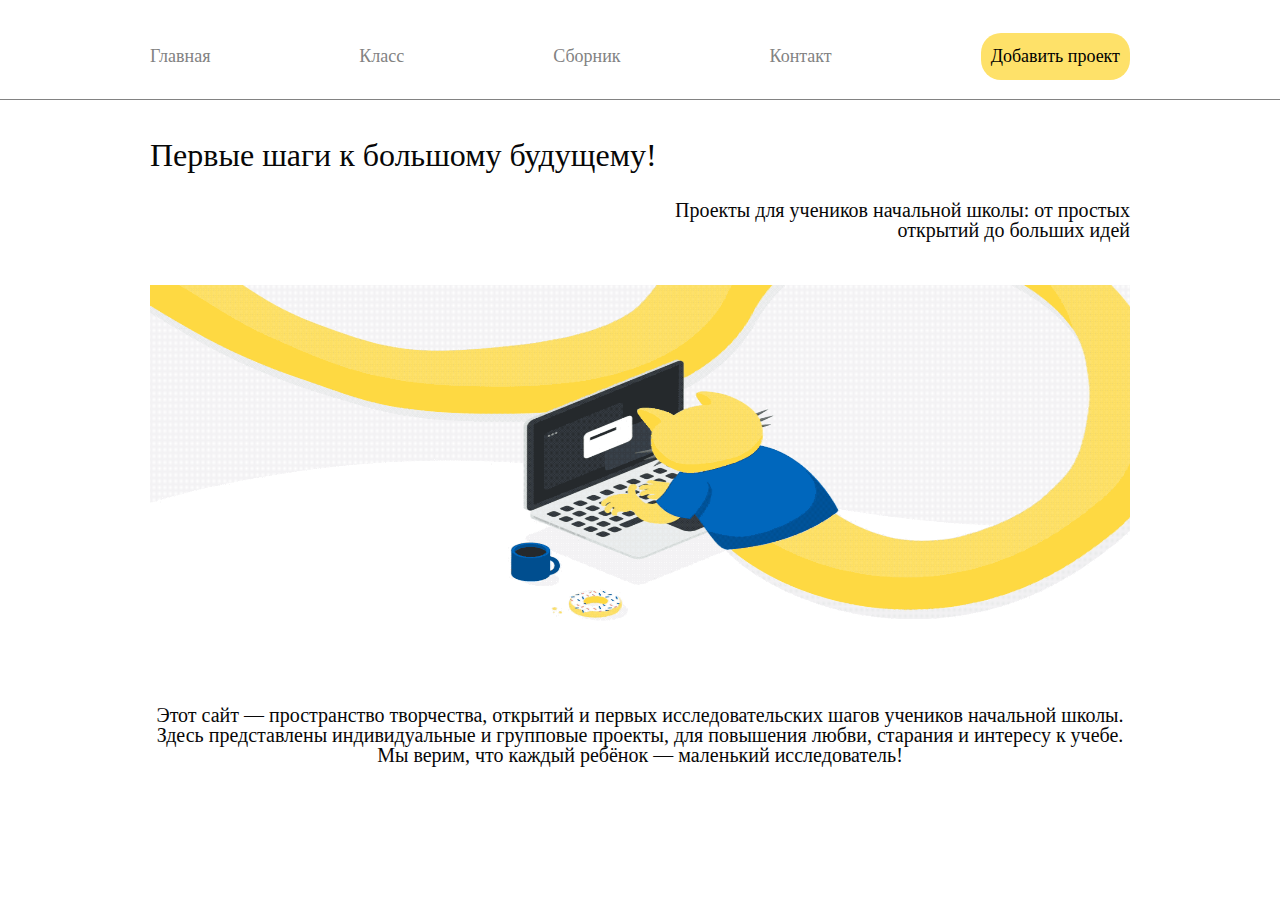
<file: index.html>
<!DOCTYPE html>
<html lang="en">

<head>
    <meta charset="UTF-8">
    <meta http-equiv="X-UA-Compatible" content="IE=edge">
    <meta name="viewport" content="width=device-width, initial-scale=1.0">
    <title>Учебные проекты для начальной школы</title>
    <link rel="stylesheet" href="./css/style.css">
</head>

<body>
    <header>
        <div class="wrapper">
            <div class="menu">
                <nav>
                    <ul class="menu_list">
                        <a href="index.html" class="menu_link">Главная</a>
                        <a href="class.html" class="menu_link">Класс</a>
                        <a href="sbor.html" class="menu_link">Сборник</a>
                        <a href="contacts.html" class="menu_link">Контакт</a>
                        <button type="button"><a href="#" class="menu_link_proj">Добавить проект</a></button>
                        </li>
                    </ul>
                </nav>
            </div>
        </div>
        </div>
    </header>

    <main>
        <section class="intro" id="info">
            <div class="wrapper">
                <div class="info">
                    <div class="name">Первые шаги к большому будущему!</div>
                </div>
                <div class="micro-info">Проекты для учеников начальной школы:
                    от простых открытий до больших идей</div>
                <div class="photo">
                    <img src="./img/cat.gif" alt="photo" class="photo_1">
                </div>
                <div class="max-info">Этот сайт — пространство творчества, открытий и первых исследовательских шагов учеников начальной школы. 
                    Здесь представлены индивидуальные и групповые проекты, для повышения любви, старания и интересу к учебе. 
                    Мы верим, что каждый ребёнок — маленький исследователь!</div>
            </div>
        </section>

    </main>
</body>

</html>
</file>
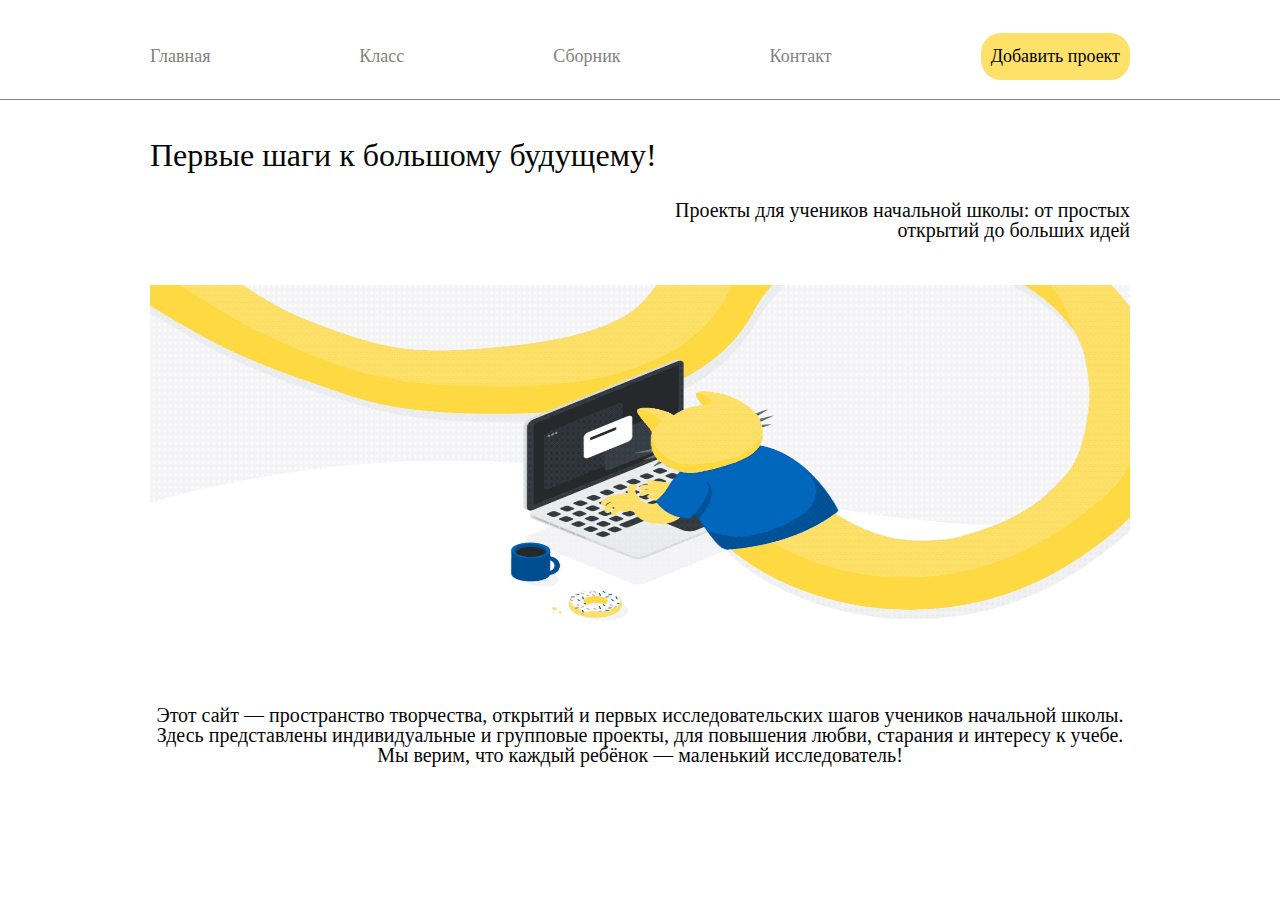
<file: proj2/index.html>
<!DOCTYPE html>
<html lang="en">

<head>
    <meta charset="UTF-8">
    <meta http-equiv="X-UA-Compatible" content="IE=edge">
    <meta name="viewport" content="width=device-width, initial-scale=1.0">
    <title>Диплом</title>
    <link rel="stylesheet" href="./css/style.css">
</head>

<body>
    <header>
        <div class="wrapper">
            <div class="menu">
                <nav>
                    <ul class="menu_list">
                        <a href="index.html" class="menu_link">Главная</a>
                        <a href="class.html" class="menu_link">Класс</a>
                        <a href="sbor.html" class="menu_link">Сборник</a>
                        <a href="contacts.html" class="menu_link">Контакт</a>
                        <button type="button"><a href="#" class="menu_link_proj">Добавить проект</a></button>
                        </li>
                    </ul>
                </nav>
            </div>
        </div>
        </div>
    </header>

    <main>
        <section class="intro" id="info">
            <div class="wrapper">
                <div class="info">
                    <div class="name">Первые шаги к большому будущему!</div>
                </div>
                <div class="micro-info">Проекты для учеников начальной школы:
                    от простых открытий до больших идей</div>
                <div class="photo">
                    <img src="./img/cat.gif" alt="photo" class="photo_1">
                </div>
                <div class="max-info">Этот сайт — пространство творчества, открытий и первых исследовательских шагов учеников начальной школы. 
                    Здесь представлены индивидуальные и групповые проекты, для повышения любви, старания и интересу к учебе. 
                    Мы верим, что каждый ребёнок — маленький исследователь!</div>
            </div>
        </section>

    </main>
</body>

</html>
</file>
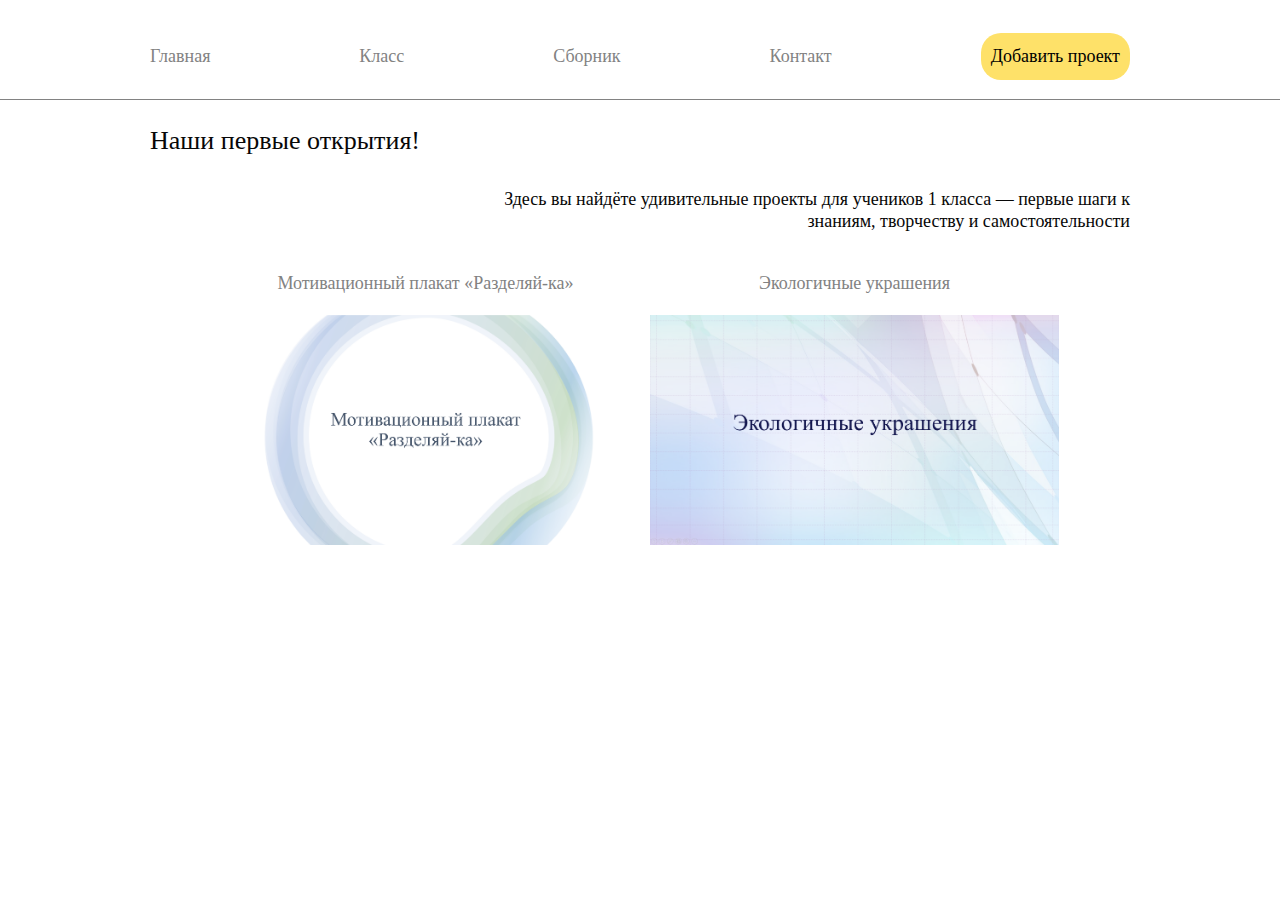
<file: 1_class.html>
<!DOCTYPE html>
<html lang="en">

<head>
    <meta charset="UTF-8">
    <meta http-equiv="X-UA-Compatible" content="IE=edge">
    <meta name="viewport" content="width=device-width, initial-scale=1.0">
    <title>Учебные проекты для начальной школы</title>
    <link rel="stylesheet" href="./css/class.css">
</head>

<body>
    <header>
        <div class="wrapper">
            <div class="menu">
                <nav>
                    <ul class="menu_list">
                        <a href="index.html" class="menu_link">Главная</a>
                        <a href="class.html" class="menu_link">Класс</a>
                        <a href="sbor.html" class="menu_link">Сборник</a>
                        <a href="contacts.html" class="menu_link">Контакт</a>
                        <button type="button"><a href="#" class="menu_link_proj">Добавить проект</a></button>
                        </li>
                    </ul>
                </nav>
            </div>
        </div>
        </div>
    </header>

    <main>
        <section class="intro" id="info">
            <div class="wrapper">
                <div class="info">
                    <div class="name">Наши первые открытия!</div>
                </div>
                <div class="micro-info">Здесь вы найдёте удивительные проекты для учеников 1 класса
                     — первые шаги к знаниям, творчеству и самостоятельности</div>
            </div>
        </section>

        <section class="projects">
            <section class="project_1">
                    <div class="wrapper">
                        <div class="class_project">
                            <a href="index.html" class="menu_link">Мотивационный плакат «Разделяй-ка»</a>
                            <div class="photo">
                                <img src="./img/проект_1.png" alt="photo" class="photo_1">
                            </div>
                        </div>
                    </div>
                </section>

                <section class="project_2">
                    <div class="wrapper">
                        <div class="class_project">
                            <a href="index.html" class="menu_link">Экологичные украшения</a>
                            <div class="photo">
                                <img src="./img/проект_2.png" alt="photo" class="photo_1">
                            </div>
                        </div>
                    </div>
                </section>
        </section>
    </main>
</body>
</file>
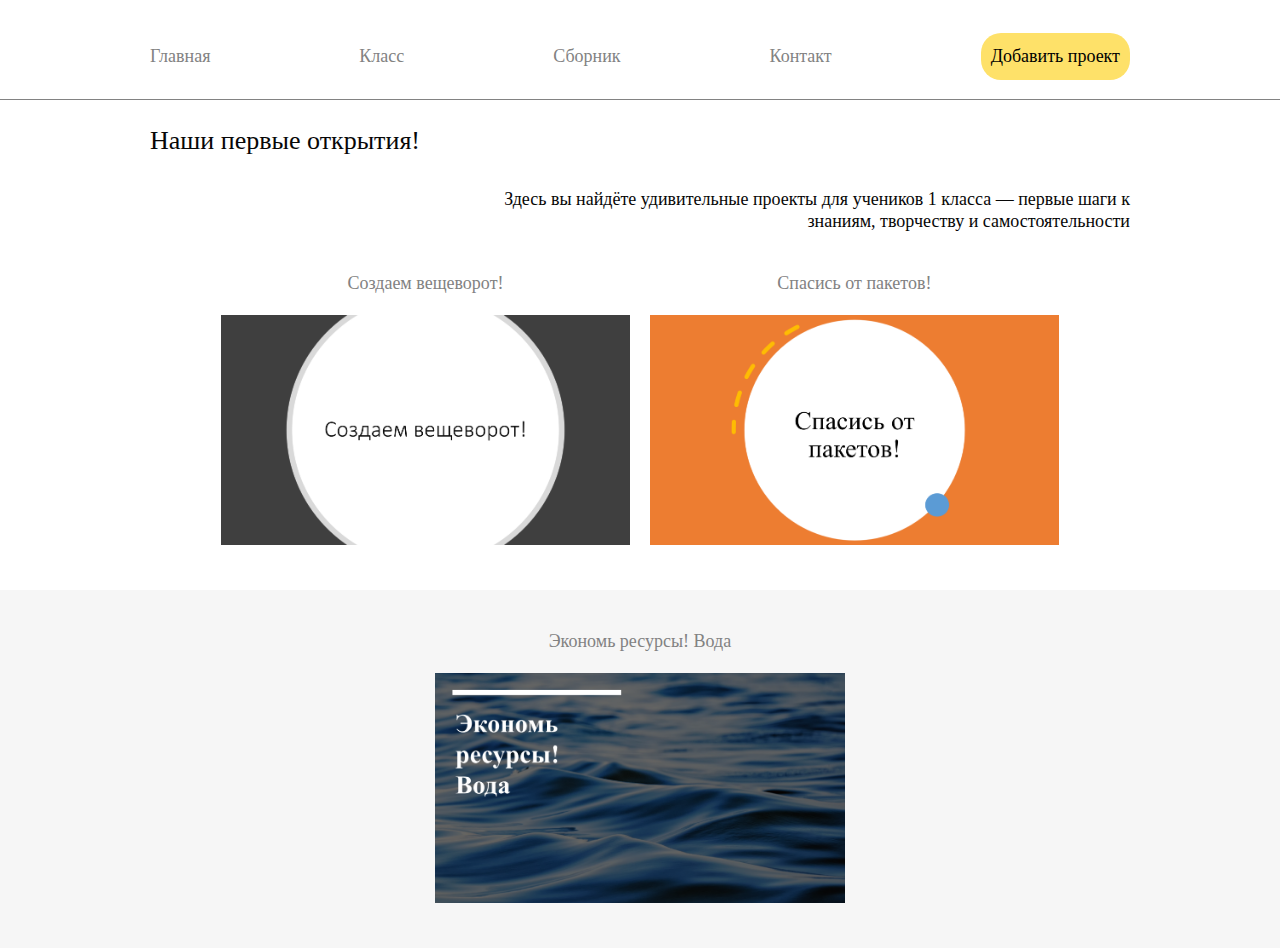
<file: 2_class.html>
<!DOCTYPE html>
<html lang="en">

<head>
    <meta charset="UTF-8">
    <meta http-equiv="X-UA-Compatible" content="IE=edge">
    <meta name="viewport" content="width=device-width, initial-scale=1.0">
    <title>Учебные проекты для начальной школы</title>
    <link rel="stylesheet" href="./css/class.css">
</head>

<body>
    <header>
        <div class="wrapper">
            <div class="menu">
                <nav>
                    <ul class="menu_list">
                        <a href="index.html" class="menu_link">Главная</a>
                        <a href="class.html" class="menu_link">Класс</a>
                        <a href="sbor.html" class="menu_link">Сборник</a>
                        <a href="contacts.html" class="menu_link">Контакт</a>
                        <button type="button"><a href="#" class="menu_link_proj">Добавить проект</a></button>
                        </li>
                    </ul>
                </nav>
            </div>
        </div>
        </div>
    </header>

    <main>
        <section class="intro" id="info">
            <div class="wrapper">
                <div class="info">
                    <div class="name">Наши первые открытия!</div>
                </div>
                <div class="micro-info">Здесь вы найдёте удивительные проекты для учеников 1 класса
                     — первые шаги к знаниям, творчеству и самостоятельности</div>
            </div>
        </section>

        <section class="projects">
            <section class="project_1">
                    <div class="wrapper">
                        <div class="class_project">
                            <a href="index.html" class="menu_link">Создаем вещеворот!</a>
                            <div class="photo">
                                <img src="./img/Screenshot_20.png" alt="photo" class="photo_1">
                            </div>
                        </div>
                    </div>
                </section>

                <section class="project_2">
                    <div class="wrapper">
                        <div class="class_project">
                            <a href="index.html" class="menu_link">Спасись от пакетов!</a>
                            <div class="photo">
                                <img src="./img/Screenshot_21.png" alt="photo" class="photo_1">
                            </div>
                        </div>
                    </div>
                </section>
        </section>

        <section class="projects_2">
            <section class="project_1">
                    <div class="wrapper">
                        <div class="class_project">
                            <a href="index.html" class="menu_link">Экономь ресурсы! Вода</a>
                            <div class="photo">
                                <img src="./img/Screenshot_22.png" alt="photo" class="photo_1">
                            </div>
                        </div>
                    </div>
                </section>
        </section>
        
    </main>
</body>
</file>
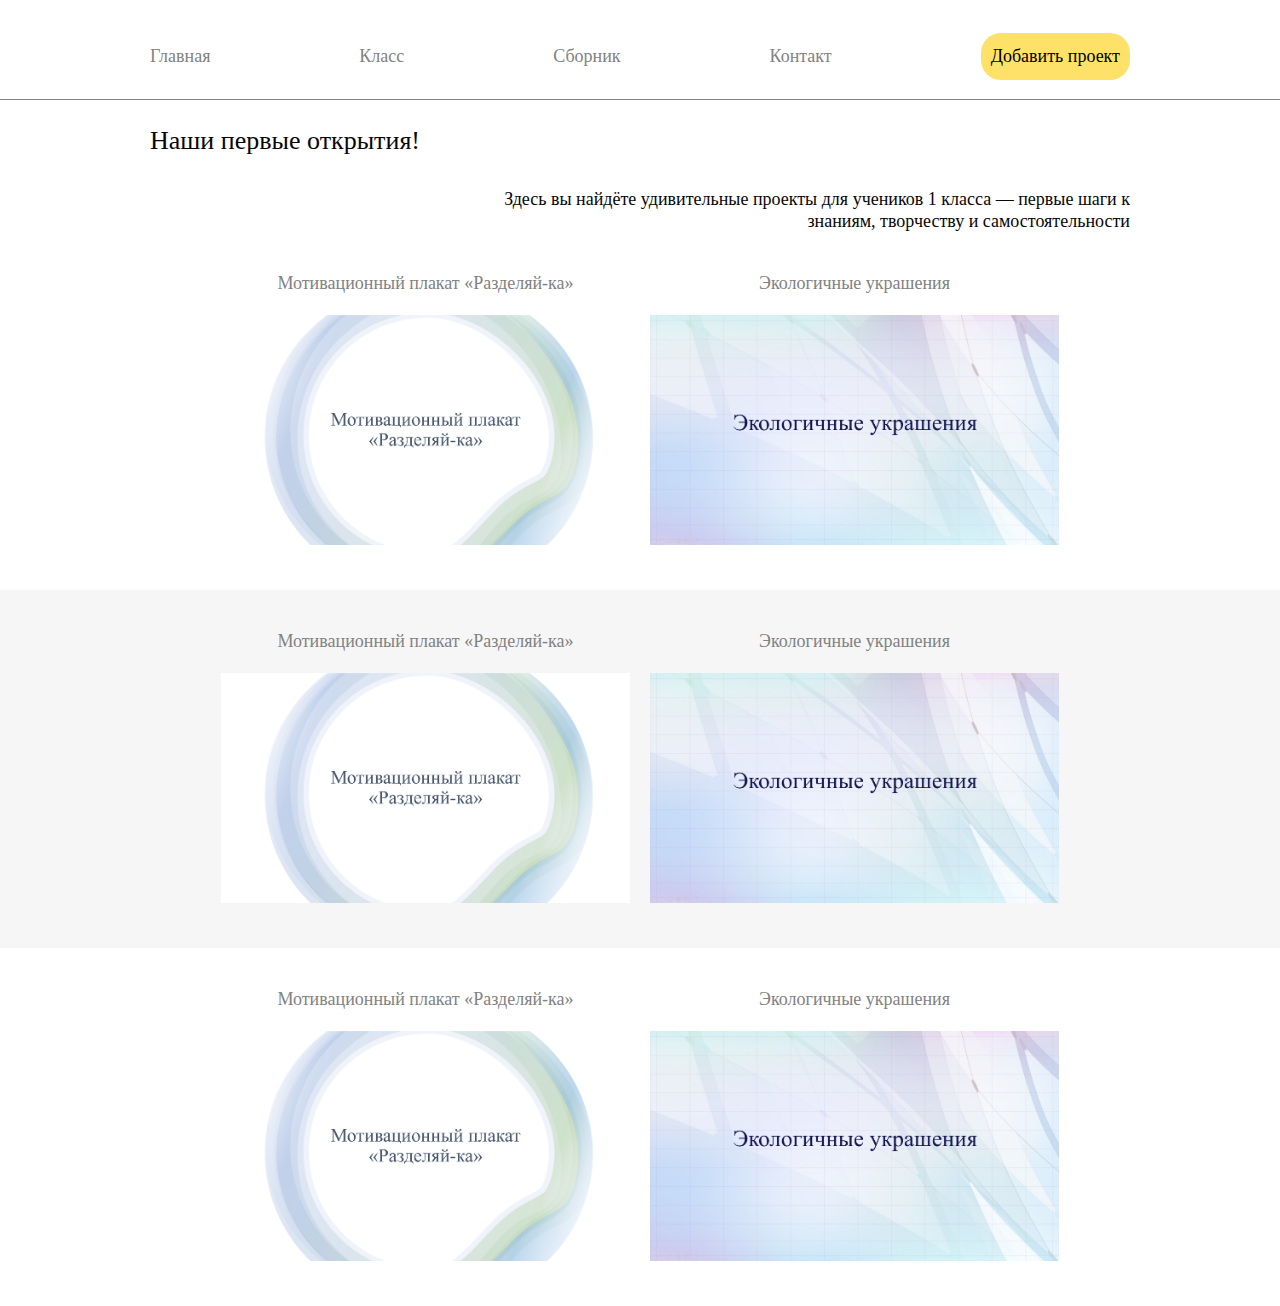
<file: 3_class.html>
<!DOCTYPE html>
<html lang="en">

<head>
    <meta charset="UTF-8">
    <meta http-equiv="X-UA-Compatible" content="IE=edge">
    <meta name="viewport" content="width=device-width, initial-scale=1.0">
    <title>Учебные проекты для начальной школы</title>
    <link rel="stylesheet" href="./css/class.css">
</head>

<body>
    <header>
        <div class="wrapper">
            <div class="menu">
                <nav>
                    <ul class="menu_list">
                        <a href="index.html" class="menu_link">Главная</a>
                        <a href="class.html" class="menu_link">Класс</a>
                        <a href="sbor.html" class="menu_link">Сборник</a>
                        <a href="contacts.html" class="menu_link">Контакт</a>
                        <button type="button"><a href="#" class="menu_link_proj">Добавить проект</a></button>
                        </li>
                    </ul>
                </nav>
            </div>
        </div>
        </div>
    </header>

    <main>
        <section class="intro" id="info">
            <div class="wrapper">
                <div class="info">
                    <div class="name">Наши первые открытия!</div>
                </div>
                <div class="micro-info">Здесь вы найдёте удивительные проекты для учеников 1 класса
                     — первые шаги к знаниям, творчеству и самостоятельности</div>
            </div>
        </section>

        <section class="projects">
            <section class="project_1">
                    <div class="wrapper">
                        <div class="class_project">
                            <a href="index.html" class="menu_link">Мотивационный плакат «Разделяй-ка»</a>
                            <div class="photo">
                                <img src="./img/проект_1.png" alt="photo" class="photo_1">
                            </div>
                        </div>
                    </div>
                </section>

                <section class="project_2">
                    <div class="wrapper">
                        <div class="class_project">
                            <a href="index.html" class="menu_link">Экологичные украшения</a>
                            <div class="photo">
                                <img src="./img/проект_2.png" alt="photo" class="photo_1">
                            </div>
                        </div>
                    </div>
                </section>
        </section>

        <section class="projects_2">
            <section class="project_1">
                    <div class="wrapper">
                        <div class="class_project">
                            <a href="index.html" class="menu_link">Мотивационный плакат «Разделяй-ка»</a>
                            <div class="photo">
                                <img src="./img/проект_1.png" alt="photo" class="photo_1">
                            </div>
                        </div>
                    </div>
                </section>

                <section class="project_2">
                    <div class="wrapper">
                        <div class="class_project">
                            <a href="index.html" class="menu_link">Экологичные украшения</a>
                            <div class="photo">
                                <img src="./img/проект_2.png" alt="photo" class="photo_1">
                            </div>
                        </div>
                    </div>
                </section>
        </section>

        <section class="projects_3">
            <section class="project_1">
                    <div class="wrapper">
                        <div class="class_project">
                            <a href="index.html" class="menu_link">Мотивационный плакат «Разделяй-ка»</a>
                            <div class="photo">
                                <img src="./img/проект_1.png" alt="photo" class="photo_1">
                            </div>
                        </div>
                    </div>
                </section>

                <section class="project_2">
                    <div class="wrapper">
                        <div class="class_project">
                            <a href="index.html" class="menu_link">Экологичные украшения</a>
                            <div class="photo">
                                <img src="./img/проект_2.png" alt="photo" class="photo_1">
                            </div>
                        </div>
                    </div>
                </section>
        </section>
    </main>
</body>
</file>
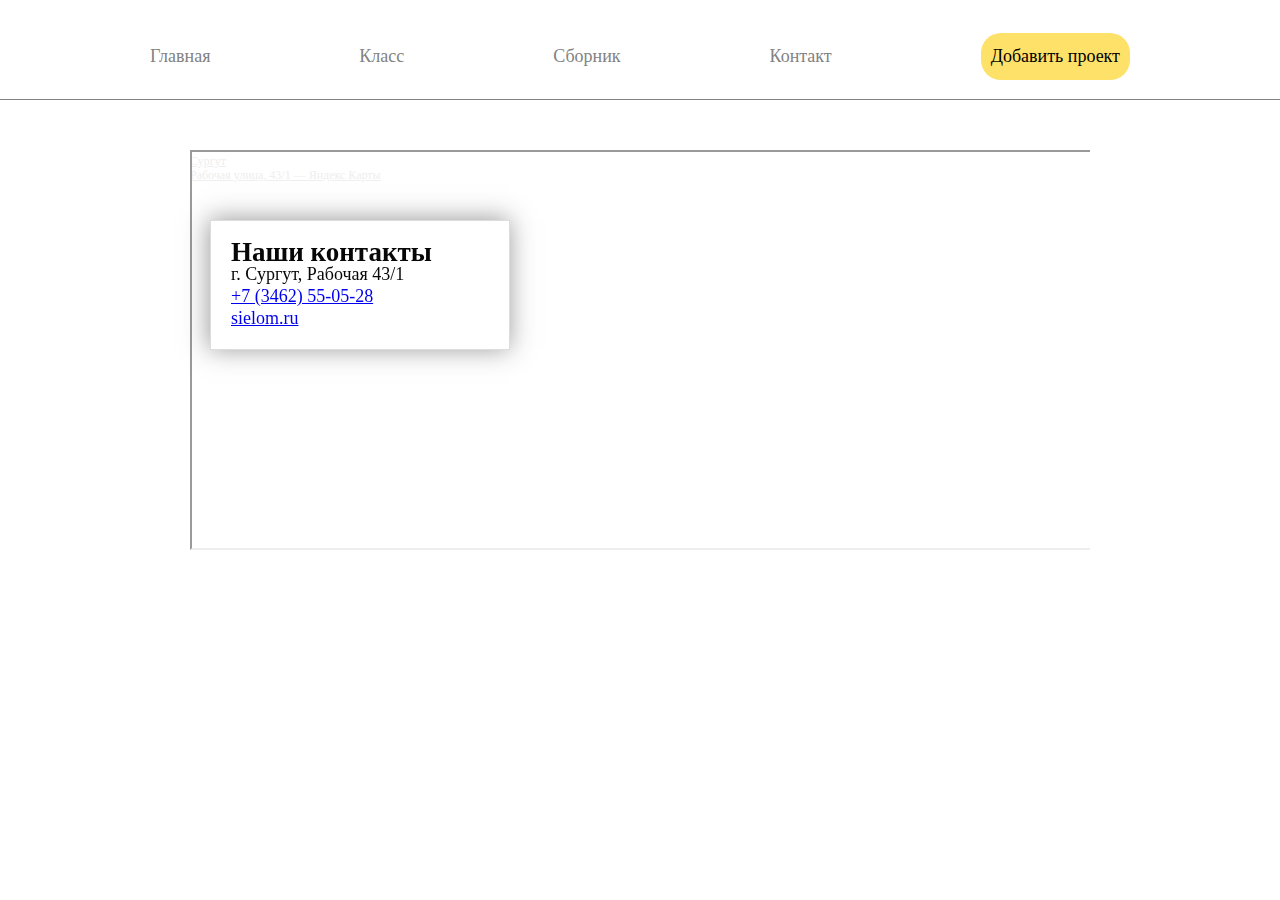
<file: contacts.html>
<!DOCTYPE html>
<html lang="en">

<head>
    <meta charset="UTF-8">
    <meta http-equiv="X-UA-Compatible" content="IE=edge">
    <meta name="viewport" content="width=device-width, initial-scale=1.0">
    <title>Учебные проекты для начальной школы</title>
    <link rel="stylesheet" href="./css/class.css">
</head>

<body>
    <header>
        <div class="wrapper">
            <div class="menu">
                <nav>
                    <ul class="menu_list">
                        <a href="index.html" class="menu_link">Главная</a>
                        <a href="class.html" class="menu_link">Класс</a>
                        <a href="sbor.html" class="menu_link">Сборник</a>
                        <a href="contacts.html" class="menu_link">Контакт</a>
                        <button type="button"><a href="#" class="menu_link_proj">Добавить проект</a></button>
                        </li>
                    </ul>
                </nav>
            </div>
        </div>
        </div>
    </header>
    <div class="wrapper">
        <div class="map">	
        <div class="wrp">
            <div class="map-box">
                <h2>Наши контакты</h2>
                <p>г. Сургут, Рабочая 43/1</p>
                <p><a href="tel:+7 (3462) 55-05-28">+7 (3462) 55-05-28
                <p><a href="http://sielom.ru/">sielom.ru</a></p>
            </div>
        
        <div style="position:relative;overflow:hidden;">
            <a href="https://yandex.ru/maps/973/surgut/?utm_medium=mapframe&utm_source=maps" 
            style="color:#eee;font-size:12px;position:absolute;top:0px;">Сургут</a><a href="https://yandex.ru/maps/973/surgut/house/rabochaya_ulitsa_43_1/Y0oYcgZjQEQPQFhrfX51eXxlZw==/?ll=73.413918%2C61.248063&utm_medium=mapframe&utm_source=maps&z=17.14" 
            style="color:#eee;font-size:12px;position:absolute;top:14px;">Рабочая улица, 43/1 — Яндекс Карты</a>
            <iframe src="https://yandex.ru/map-widget/v1/?ll=73.413918%2C61.248063&mode=search&ol=geo&ouri=ymapsbm1%3A%2F%2Fgeo%3Fdata%[base64]&z=17.14" 
            width="970" height="400" frameborder="1" allowfullscreen="true" style="position:relative;"></iframe>
        </div>
        </div>
    </div>
</body>
</file>
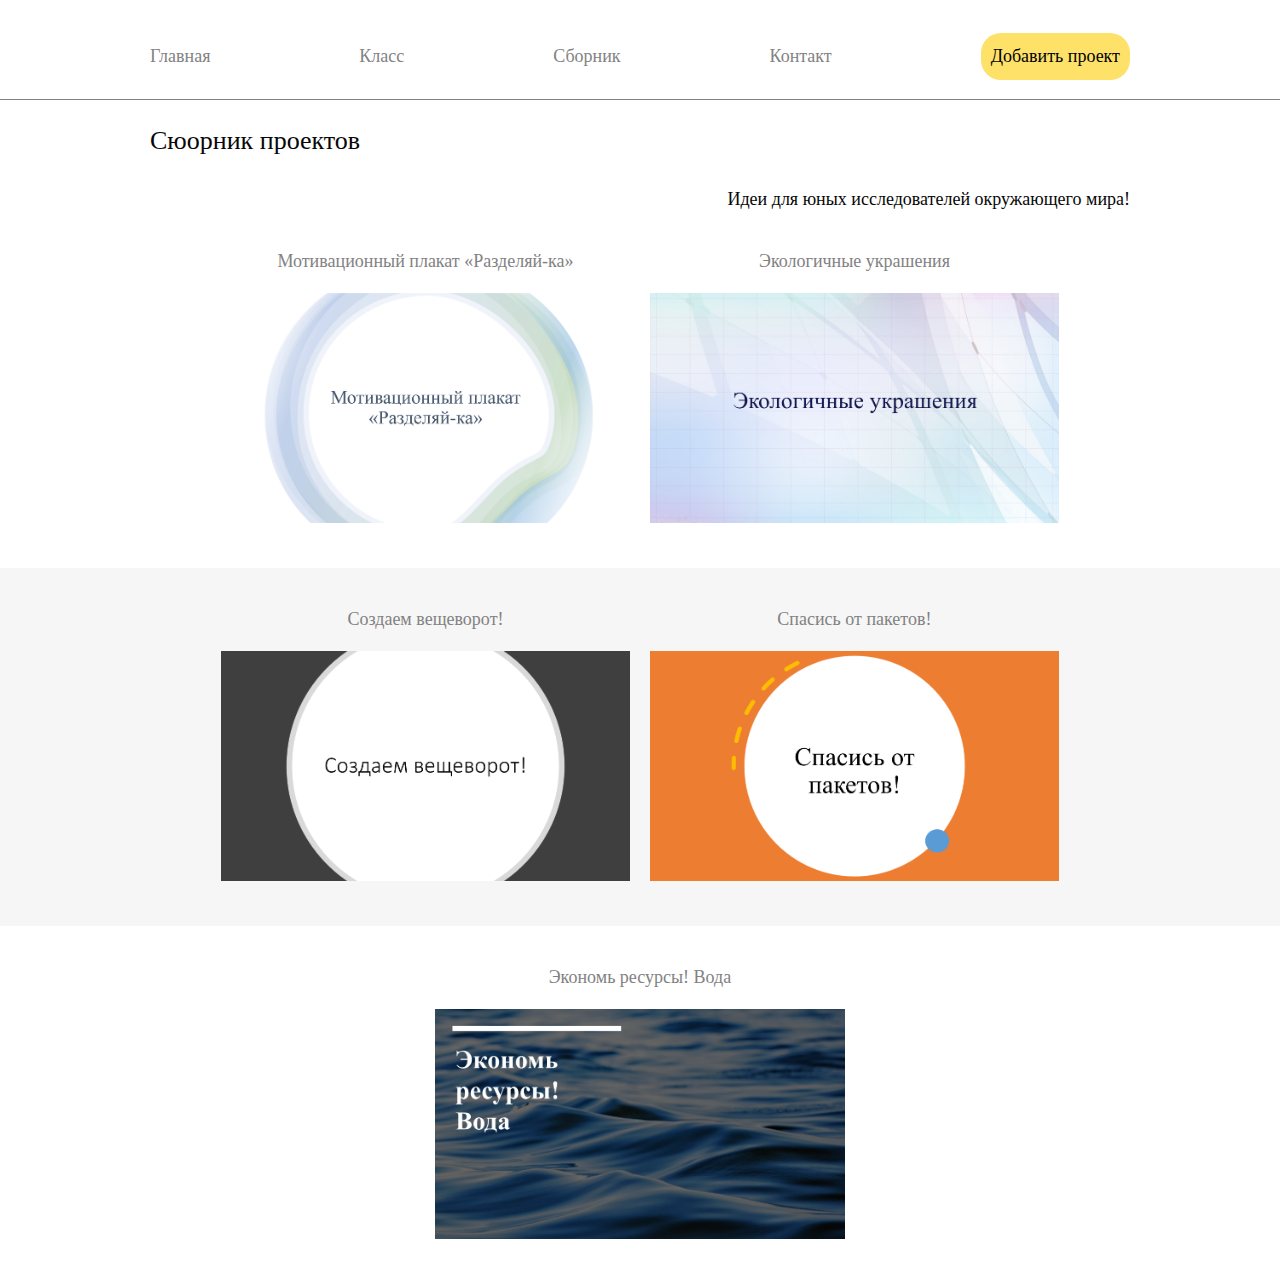
<file: sbor.html>
<!DOCTYPE html>
<html lang="en">

<head>
    <meta charset="UTF-8">
    <meta http-equiv="X-UA-Compatible" content="IE=edge">
    <meta name="viewport" content="width=device-width, initial-scale=1.0">
    <title>Учебные проекты для начальной школы</title>
    <link rel="stylesheet" href="./css/class.css">
</head>

<body>
    <header>
        <div class="wrapper">
            <div class="menu">
                <nav>
                    <ul class="menu_list">
                        <a href="index.html" class="menu_link">Главная</a>
                        <a href="class.html" class="menu_link">Класс</a>
                        <a href="sbor.html" class="menu_link">Сборник</a>
                        <a href="contacts.html" class="menu_link">Контакт</a>
                        <button type="button"><a href="#" class="menu_link_proj">Добавить проект</a></button>
                        </li>
                    </ul>
                </nav>
            </div>
        </div>
        </div>
    </header>

    <main>
        <section class="intro" id="info">
            <div class="wrapper">
                <div class="info">
                    <div class="name">Сюорник проектов</div>
                </div>
                <div class="micro-info">Идеи для юных исследователей окружающего мира!</div>
            </div>
        </section>

        <section class="projects">
            <section class="project_1">
                    <div class="wrapper">
                        <div class="class_project">
                            <a href="index.html" class="menu_link">Мотивационный плакат «Разделяй-ка»</a>
                            <div class="photo">
                                <img src="./img/проект_1.png" alt="photo" class="photo_1">
                            </div>
                        </div>
                    </div>
                </section>

                <section class="project_2">
                    <div class="wrapper">
                        <div class="class_project">
                            <a href="index.html" class="menu_link">Экологичные украшения</a>
                            <div class="photo">
                                <img src="./img/проект_2.png" alt="photo" class="photo_1">
                            </div>
                        </div>
                    </div>
                </section>
                
        </section>

                <section class="projects_2">
            <section class="project_1">
                    <div class="wrapper">
                        <div class="class_project">
                            <a href="index.html" class="menu_link">Создаем вещеворот!</a>
                            <div class="photo">
                                <img src="./img/Screenshot_20.png" alt="photo" class="photo_1">
                            </div>
                        </div>
                    </div>
                </section>

                <section class="project_2">
                    <div class="wrapper">
                        <div class="class_project">
                            <a href="index.html" class="menu_link">Спасись от пакетов!</a>
                            <div class="photo">
                                <img src="./img/Screenshot_21.png" alt="photo" class="photo_1">
                            </div>
                        </div>
                    </div>
                </section>
        </section>

        <section class="projects">
            <section class="project_1">
                    <div class="wrapper">
                        <div class="class_project">
                            <a href="index.html" class="menu_link">Экономь ресурсы! Вода</a>
                            <div class="photo">
                                <img src="./img/Screenshot_22.png" alt="photo" class="photo_1">
                            </div>
                        </div>
                    </div>
                </section>
        </section>
    </main>
</body>
</file>
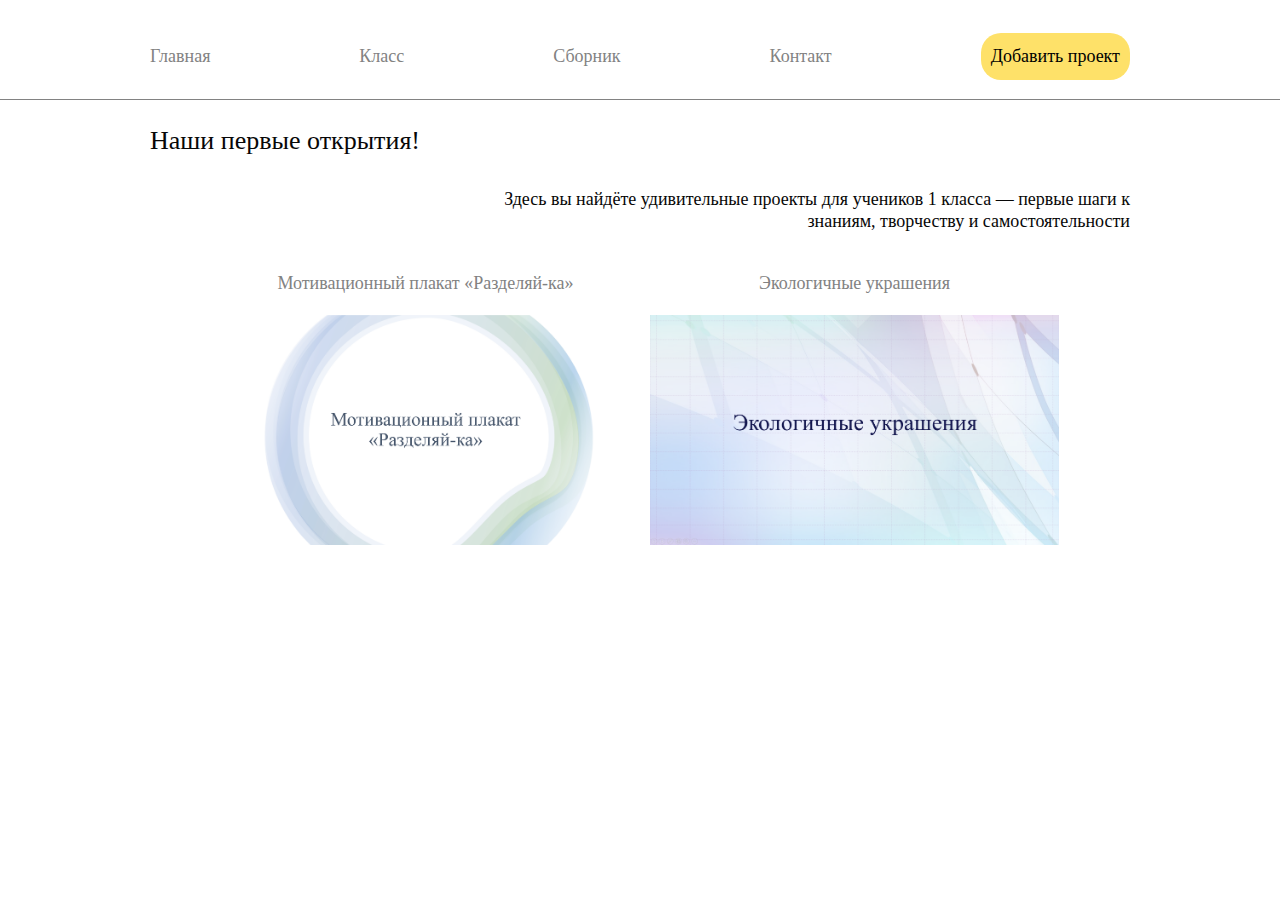
<file: proj2/1_class.html>
<!DOCTYPE html>
<html lang="en">

<head>
    <meta charset="UTF-8">
    <meta http-equiv="X-UA-Compatible" content="IE=edge">
    <meta name="viewport" content="width=device-width, initial-scale=1.0">
    <title>Диплом</title>
    <link rel="stylesheet" href="./css/class.css">
</head>

<body>
    <header>
        <div class="wrapper">
            <div class="menu">
                <nav>
                    <ul class="menu_list">
                        <a href="index.html" class="menu_link">Главная</a>
                        <a href="class.html" class="menu_link">Класс</a>
                        <a href="sbor.html" class="menu_link">Сборник</a>
                        <a href="contacts.html" class="menu_link">Контакт</a>
                        <button type="button"><a href="#" class="menu_link_proj">Добавить проект</a></button>
                        </li>
                    </ul>
                </nav>
            </div>
        </div>
        </div>
    </header>

    <main>
        <section class="intro" id="info">
            <div class="wrapper">
                <div class="info">
                    <div class="name">Наши первые открытия!</div>
                </div>
                <div class="micro-info">Здесь вы найдёте удивительные проекты для учеников 1 класса
                     — первые шаги к знаниям, творчеству и самостоятельности</div>
            </div>
        </section>

        <section class="projects">
            <section class="project_1">
                    <div class="wrapper">
                        <div class="class_project">
                            <a href="index.html" class="menu_link">Мотивационный плакат «Разделяй-ка»</a>
                            <div class="photo">
                                <img src="./img/проект_1.png" alt="photo" class="photo_1">
                            </div>
                        </div>
                    </div>
                </section>

                <section class="project_2">
                    <div class="wrapper">
                        <div class="class_project">
                            <a href="index.html" class="menu_link">Экологичные украшения</a>
                            <div class="photo">
                                <img src="./img/проект_2.png" alt="photo" class="photo_1">
                            </div>
                        </div>
                    </div>
                </section>
        </section>
    </main>
</body>
</file>
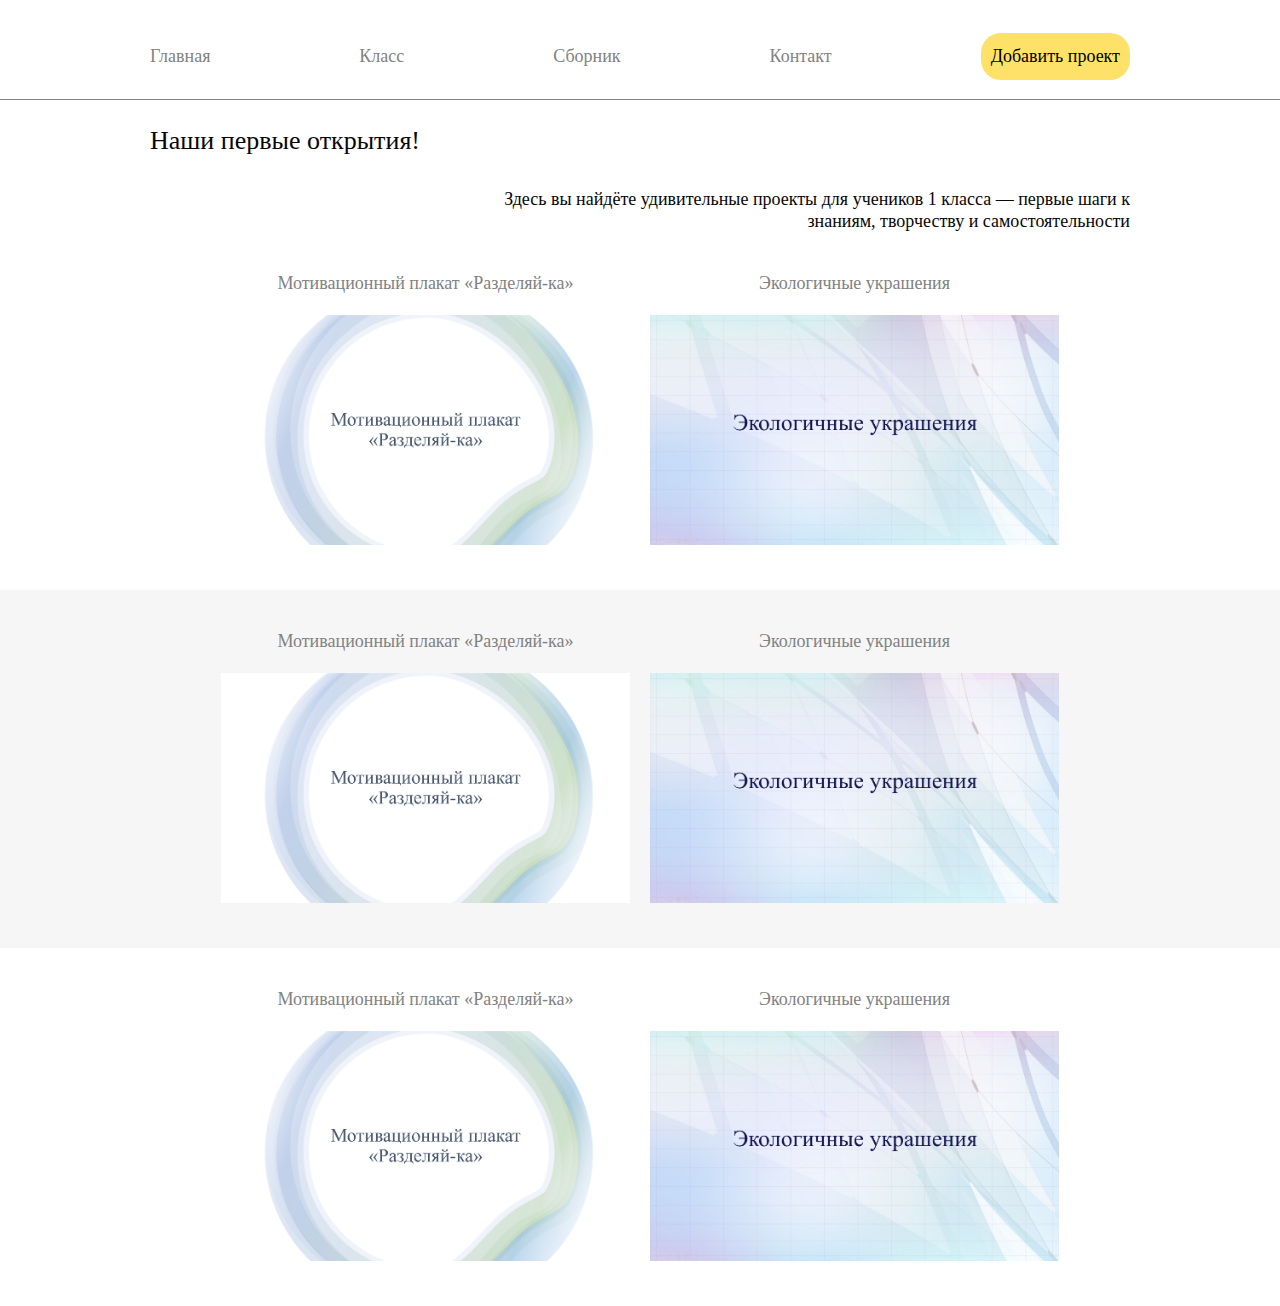
<file: proj2/2_class.html>
<!DOCTYPE html>
<html lang="en">

<head>
    <meta charset="UTF-8">
    <meta http-equiv="X-UA-Compatible" content="IE=edge">
    <meta name="viewport" content="width=device-width, initial-scale=1.0">
    <title>Диплом</title>
    <link rel="stylesheet" href="./css/class.css">
</head>

<body>
    <header>
        <div class="wrapper">
            <div class="menu">
                <nav>
                    <ul class="menu_list">
                        <a href="index.html" class="menu_link">Главная</a>
                        <a href="class.html" class="menu_link">Класс</a>
                        <a href="sbor.html" class="menu_link">Сборник</a>
                        <a href="contacts.html" class="menu_link">Контакт</a>
                        <button type="button"><a href="#" class="menu_link_proj">Добавить проект</a></button>
                        </li>
                    </ul>
                </nav>
            </div>
        </div>
        </div>
    </header>

    <main>
        <section class="intro" id="info">
            <div class="wrapper">
                <div class="info">
                    <div class="name">Наши первые открытия!</div>
                </div>
                <div class="micro-info">Здесь вы найдёте удивительные проекты для учеников 1 класса
                     — первые шаги к знаниям, творчеству и самостоятельности</div>
            </div>
        </section>

        <section class="projects">
            <section class="project_1">
                    <div class="wrapper">
                        <div class="class_project">
                            <a href="index.html" class="menu_link">Мотивационный плакат «Разделяй-ка»</a>
                            <div class="photo">
                                <img src="./img/проект_1.png" alt="photo" class="photo_1">
                            </div>
                        </div>
                    </div>
                </section>

                <section class="project_2">
                    <div class="wrapper">
                        <div class="class_project">
                            <a href="index.html" class="menu_link">Экологичные украшения</a>
                            <div class="photo">
                                <img src="./img/проект_2.png" alt="photo" class="photo_1">
                            </div>
                        </div>
                    </div>
                </section>
        </section>

        <section class="projects_2">
            <section class="project_1">
                    <div class="wrapper">
                        <div class="class_project">
                            <a href="index.html" class="menu_link">Мотивационный плакат «Разделяй-ка»</a>
                            <div class="photo">
                                <img src="./img/проект_1.png" alt="photo" class="photo_1">
                            </div>
                        </div>
                    </div>
                </section>

                <section class="project_2">
                    <div class="wrapper">
                        <div class="class_project">
                            <a href="index.html" class="menu_link">Экологичные украшения</a>
                            <div class="photo">
                                <img src="./img/проект_2.png" alt="photo" class="photo_1">
                            </div>
                        </div>
                    </div>
                </section>
        </section>

        <section class="projects_3">
            <section class="project_1">
                    <div class="wrapper">
                        <div class="class_project">
                            <a href="index.html" class="menu_link">Мотивационный плакат «Разделяй-ка»</a>
                            <div class="photo">
                                <img src="./img/проект_1.png" alt="photo" class="photo_1">
                            </div>
                        </div>
                    </div>
                </section>

                <section class="project_2">
                    <div class="wrapper">
                        <div class="class_project">
                            <a href="index.html" class="menu_link">Экологичные украшения</a>
                            <div class="photo">
                                <img src="./img/проект_2.png" alt="photo" class="photo_1">
                            </div>
                        </div>
                    </div>
                </section>
        </section>
    </main>
</body>
</file>
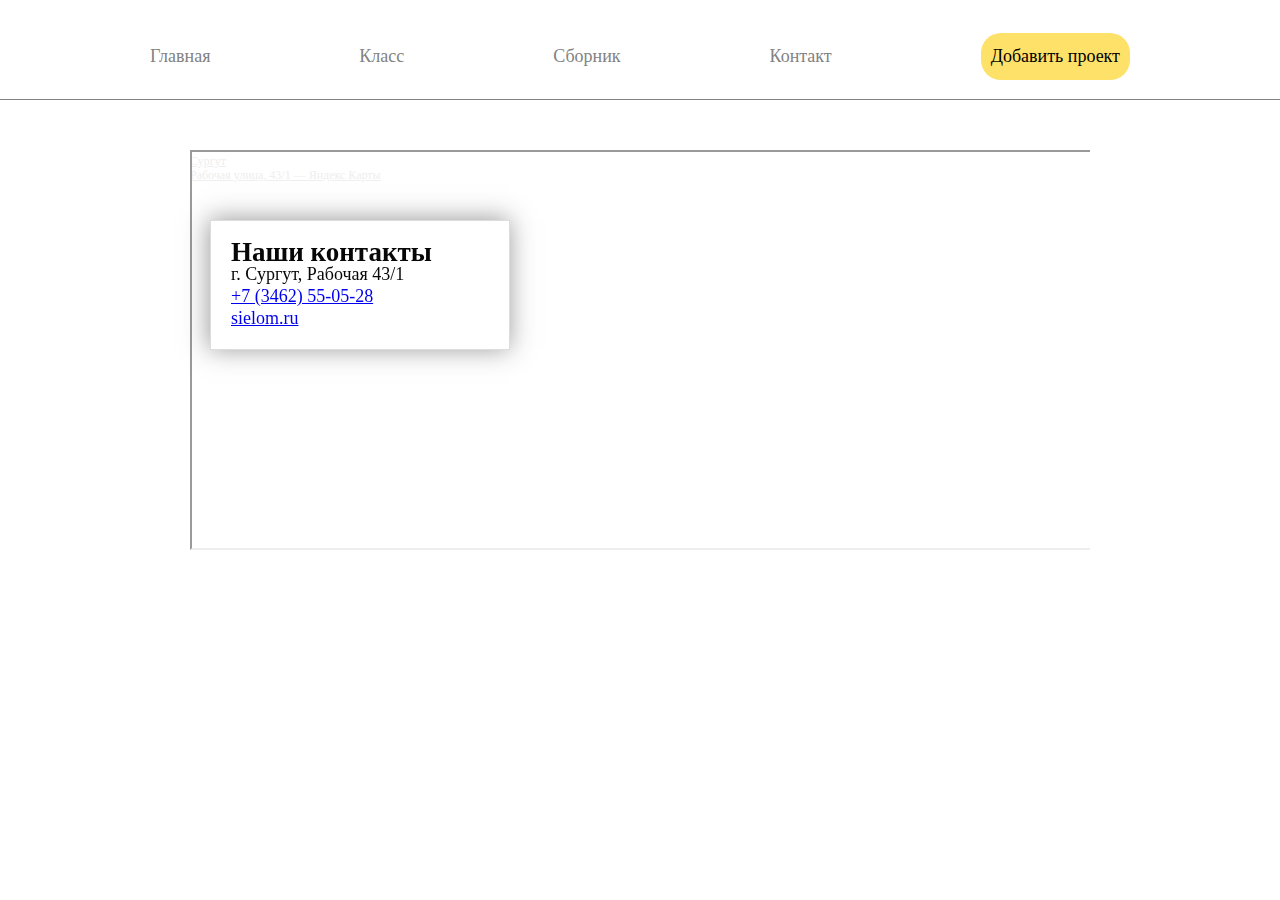
<file: proj2/contacts.html>
<!DOCTYPE html>
<html lang="en">

<head>
    <meta charset="UTF-8">
    <meta http-equiv="X-UA-Compatible" content="IE=edge">
    <meta name="viewport" content="width=device-width, initial-scale=1.0">
    <title>Диплом</title>
    <link rel="stylesheet" href="./css/class.css">
</head>

<body>
    <header>
        <div class="wrapper">
            <div class="menu">
                <nav>
                    <ul class="menu_list">
                        <a href="index.html" class="menu_link">Главная</a>
                        <a href="class.html" class="menu_link">Класс</a>
                        <a href="sbor.html" class="menu_link">Сборник</a>
                        <a href="contacts.html" class="menu_link">Контакт</a>
                        <button type="button"><a href="#" class="menu_link_proj">Добавить проект</a></button>
                        </li>
                    </ul>
                </nav>
            </div>
        </div>
        </div>
    </header>
    <div class="wrapper">
        <div class="map">	
        <div class="wrp">
            <div class="map-box">
                <h2>Наши контакты</h2>
                <p>г. Сургут, Рабочая 43/1</p>
                <p><a href="tel:+7 (3462) 55-05-28">+7 (3462) 55-05-28
                <p><a href="http://sielom.ru/">sielom.ru</a></p>
            </div>
        
        <div style="position:relative;overflow:hidden;">
            <a href="https://yandex.ru/maps/973/surgut/?utm_medium=mapframe&utm_source=maps" 
            style="color:#eee;font-size:12px;position:absolute;top:0px;">Сургут</a><a href="https://yandex.ru/maps/973/surgut/house/rabochaya_ulitsa_43_1/Y0oYcgZjQEQPQFhrfX51eXxlZw==/?ll=73.413918%2C61.248063&utm_medium=mapframe&utm_source=maps&z=17.14" 
            style="color:#eee;font-size:12px;position:absolute;top:14px;">Рабочая улица, 43/1 — Яндекс Карты</a>
            <iframe src="https://yandex.ru/map-widget/v1/?ll=73.413918%2C61.248063&mode=search&ol=geo&ouri=ymapsbm1%3A%2F%2Fgeo%3Fdata%[base64]&z=17.14" 
            width="970" height="400" frameborder="1" allowfullscreen="true" style="position:relative;"></iframe>
        </div>
        </div>
    </div>
</body>
</file>
<file: css/style.css>
html {
    box-sizing: border-box;
}

*,*::before,*::after {
    margin: 0;
    padding: 0;
    box-sizing: inherit;
}

body {
    font-family: "Impact";
    font-style: normal;
    font-size: 18px;
    font-weight: 400;
    line-height: 22px;
    font-weight: normal;
    color: #070707;
}

.wrapper {
    max-width: 1000px;
    margin: 0 auto;
    padding-left: 10px;
    padding-right: 10px;
}

/* header style start */

header {
    top: 0;
    width: 100%;
    padding-top: 20px;
    height: 100px;
    background: #fff;
    border-bottom: 1px solid #828282;
}

.menu {
    padding-top: 25px;
    padding-bottom: 23px;
}

.menu_list {
    display: flex;
    justify-content: space-between;
}

.menu_link {
    line-height: 23px;
    color: #828282;
    text-decoration: none;
}


.menu_link_proj {
    line-height: 23px;
    color: #000000;
    text-decoration: none;
}

button {
    margin-top: -12px;
    padding: 12px 10px;
    outline: none;
    border: none;
    border-radius: 20px;
    background-color: #FEE169;
    cursor: pointer;
    font-family: "Impact";
    font-style: normal;
    font-size: 18px;
    line-height: 22px;
    font-weight: normal;
    color: #070707;
    
}

.menu a:hover, .menu a:focus, .menu a:active {
    color: #070707;
    transform: scale(1.2);
}

/* header style end */

/* inro style start */

.info {
    padding-top: 40px;
    display: flex;
    justify-content: space-between;
    align-items: flex-end;
}

.name {
    width: 800px;
    font-size: 32px;
    line-height: 30px;
    padding-bottom: 30px;
}

.micro-info {
    margin-left: 515px;
    text-align: end;
    width: auto;
    font-size: 20px;
    line-height: 20px;
}

.max-info {
    text-align: center;
    width: auto;
    font-size: 20px;
    line-height: 20px;
}

.photo_1 {
    width: 100%;
    height: 390px;
    padding-top: 45px;
}

.photo {
    padding-bottom: 70px;
}
/* inro style end */

/* media style start */

@media screen and (max-width: 900px) {
    .example_1 {
        max-width: 100%;
    }
    .example_2 {
        max-width: 100%;
    }
    .example_3 {
        max-width: 100%;
    }
    .photo_1 {
        height: 270px;
    }
    .micro-info {
        margin-left: 365px;
    }
}

@media screen and (max-width: 650px) {
    .example_1 {
        max-width: 100%;
    }
    .example_2 {
        max-width: 100%;
    }
    .example_3 {
        max-width: 100%;
    }
    .photo_1 {
        height: 270px;
    }
    .micro-info {
        margin-left: 155px;
    }
    .name {
        font-size: 25px;
        padding-bottom: 15px;
    }
    .info {
        padding-top: 20px;
    }
}

@media screen and (max-width: 520px) {
    .example_1 {
        max-width: 100%;
    }
    .example_2 {
        max-width: 100%;
    }
    .example_3 {
        max-width: 100%;
    }
    .photo_1 {
        height: 200px;
    }
    .menu {
        font-size: 16px;
    }
    .menu_link_proj{
        font-size: 16px;
    }
    .name {
        font-size: 23px;
    }
    .micro-info {
        font-size: 18px;
    }
    .max-info {
        font-size: 18px;
    }
}

@media screen and (max-width: 450px) {
    .menu {
        font-size: 14px;
    }
    .menu_link_proj{
        font-size: 14px;
    }
    button{
        padding: 12px 6px;
    }
    .photo_1 {
        height: 160px;
    }
    .name {
        font-size: 20px;
    }
    .micro-info {
        font-size: 16px;
        margin-left: 55px;
    }
    .max-info {
        font-size: 16px;
    }
}

@media screen and (max-width: 400px) {
    .menu {
        font-size: 13px;
    }
    .menu_link_proj{
        font-size: 13px;
    }
    button{
        padding: 10px 3px;
    }
    .photo_1 {
        height: 160px;
    }
    .name {
        font-size: 19px;
    }
    .micro-info {
        font-size: 15px;
        margin-left: 20px;
    }
    .max-info {
        font-size: 15px;
    }
}

@media screen and (max-width: 380px) {
    .menu {
        font-size: 13px;
    }
    .menu_link_proj{
        font-size: 13px;
    }
    button{
        padding: 10px 3px;
    }
    .photo_1 {
        height: 160px;
    }
    .name {
        font-size: 18px;
    }
    .micro-info {
        font-size: 15px;
        margin-left: 20px;
    }
    .max-info {
        font-size: 15px;
    }
    .button_clss_1 {
    margin-top: -40px;
    font-size: 20px;
    padding: 25px 20px;
    }
}

/* media style end */
</file>
<file: proj2/css/style.css>
@font-face { 
    font-family: 'Russo One', sans-serif;
    font-weight: 400;
    font-style: normal;
    src: url('https://fonts.googleapis.com/css2?family=Russo+One&display=swap'); 
}

html {
    box-sizing: border-box;
}

*,*::before,*::after {
    margin: 0;
    padding: 0;
    box-sizing: inherit;
}

body {
    font-family: "Russo One";
    font-style: normal;
    font-size: 18px;
    line-height: 22px;
    font-weight: normal;
    color: #070707;
}

.wrapper {
    max-width: 1000px;
    margin: 0 auto;
    padding-left: 10px;
    padding-right: 10px;
}

/* header style start */

header {
    top: 0;
    width: 100%;
    padding-top: 20px;
    height: 100px;
    background: #fff;
    border-bottom: 1px solid #828282;
}

.menu {
    padding-top: 25px;
    padding-bottom: 23px;
}

.menu_list {
    display: flex;
    justify-content: space-between;
}

.menu_link {
    line-height: 23px;
    color: #828282;
    text-decoration: none;
}


.menu_link_proj {
    line-height: 23px;
    color: #000000;
    text-decoration: none;
}

button {
    margin-top: -12px;
    padding: 12px 10px;
    outline: none;
    border: none;
    border-radius: 20px;
    background-color: #FEE169;
    cursor: pointer;
    font-family: "Russo One";
    font-style: normal;
    font-size: 18px;
    line-height: 22px;
    font-weight: normal;
    color: #070707;
    
}

.menu a:hover, .menu a:focus, .menu a:active {
    color: #070707;
    transform: scale(1.2);
}

/* header style end */

/* inro style start */

.info {
    padding-top: 40px;
    display: flex;
    justify-content: space-between;
    align-items: flex-end;
}

.name {
    width: 800px;
    font-size: 32px;
    line-height: 30px;
    padding-bottom: 30px;
}

.micro-info {
    margin-left: 515px;
    text-align: end;
    width: auto;
    font-size: 20px;
    line-height: 20px;
}

.max-info {
    text-align: center;
    width: auto;
    font-size: 20px;
    line-height: 20px;
}

.photo_1 {
    width: 100%;
    height: 390px;
    padding-top: 45px;
}

.photo {
    padding-bottom: 70px;
}
/* inro style end */

/* media style start */

@media screen and (max-width: 900px) {
    .example_1 {
        max-width: 100%;
    }
    .example_2 {
        max-width: 100%;
    }
    .example_3 {
        max-width: 100%;
    }
    .photo_1 {
        height: 270px;
    }
    .micro-info {
        margin-left: 365px;
    }
}

@media screen and (max-width: 650px) {
    .example_1 {
        max-width: 100%;
    }
    .example_2 {
        max-width: 100%;
    }
    .example_3 {
        max-width: 100%;
    }
    .photo_1 {
        height: 270px;
    }
    .micro-info {
        margin-left: 155px;
    }
    .name {
        font-size: 25px;
        padding-bottom: 15px;
    }
    .info {
        padding-top: 20px;
    }
}

@media screen and (max-width: 520px) {
    .example_1 {
        max-width: 100%;
    }
    .example_2 {
        max-width: 100%;
    }
    .example_3 {
        max-width: 100%;
    }
    .photo_1 {
        height: 200px;
    }
    .menu {
        font-size: 16px;
    }
    .menu_link_proj{
        font-size: 16px;
    }
    .name {
        font-size: 23px;
    }
    .micro-info {
        font-size: 18px;
    }
    .max-info {
        font-size: 18px;
    }
}

@media screen and (max-width: 450px) {
    .menu {
        font-size: 14px;
    }
    .menu_link_proj{
        font-size: 14px;
    }
    button{
        padding: 12px 6px;
    }
    .photo_1 {
        height: 160px;
    }
    .name {
        font-size: 20px;
    }
    .micro-info {
        font-size: 16px;
        margin-left: 55px;
    }
    .max-info {
        font-size: 16px;
    }
}

@media screen and (max-width: 400px) {
    .menu {
        font-size: 13px;
    }
    .menu_link_proj{
        font-size: 13px;
    }
    button{
        padding: 10px 3px;
    }
    .photo_1 {
        height: 160px;
    }
    .name {
        font-size: 19px;
    }
    .micro-info {
        font-size: 15px;
        margin-left: 20px;
    }
    .max-info {
        font-size: 15px;
    }
}

@media screen and (max-width: 380px) {
    .menu {
        font-size: 13px;
    }
    .menu_link_proj{
        font-size: 13px;
    }
    button{
        padding: 10px 3px;
    }
    .photo_1 {
        height: 160px;
    }
    .name {
        font-size: 18px;
    }
    .micro-info {
        font-size: 15px;
        margin-left: 20px;
    }
    .max-info {
        font-size: 15px;
    }
    .button_clss_1 {
    margin-top: -40px;
    font-size: 20px;
    padding: 25px 20px;
    }
}

/* media style end */
</file>
<file: css/class.css>
html {
    box-sizing: border-box;
}

*,*::before,*::after {
    margin: 0;
    padding: 0;
    box-sizing: inherit;
}

body {
    font-family: "Impact";
    font-style: normal;
    font-size: 18px;
    line-height: 22px;
    font-weight: normal;
    color: #070707;
}

.wrapper {
    max-width: 1000px;
    margin: 0 auto;
    padding-left: 10px;
    padding-right: 10px;
}

/* header style start */

header {
    top: 0;
    width: 100%;
    padding-top: 20px;
    height: 100px;
    background: #fff;
    border-bottom: 1px solid #828282;
}

.menu {
    padding-top: 25px;
    padding-bottom: 23px;
}

.menu_list {
    display: flex;
    justify-content: space-between;
}

.menu_link {
    line-height: 23px;
    color: #828282;
    text-decoration: none;
}

.menu_link_proj {
    line-height: 23px;
    color: #000000;
    text-decoration: none;
}

button {
    margin-top: -12px;
    padding: 12px 10px;
    outline: none;
    border: none;
    border-radius: 20px;
    background-color: #FEE169;
    cursor: pointer;
    font-family: "Impact";
    font-style: normal;
    font-size: 18px;
    line-height: 22px;
    font-weight: normal;
    color: #070707;
}

.menu a:hover, .menu a:focus, .menu a:active {
    color: #070707;
    transform: scale(1.2);
}

/* header style end */

.clss_list {
    margin-top: 100px;
    display: flex;
    justify-content: space-around;
}

.button_clss_1 {
    font-size: 40px;
    padding: 40px 135px;
}

.clss_list a {
    text-decoration: none;
    color: #0067BD;
}

/* media style start */

/* inro style start */

.info {
    padding-top: 26px;
    display: flex;
    justify-content: space-between;
    align-items: flex-end;
}

.name {
    width: 800px;
    font-size: 26px;
    line-height: 30px;
    padding-bottom: 32px;
}

.micro-info {
    margin-left: 350px;
    text-align: end;
    width: auto;
    font-size: 18px;
    line-height: 22px;
}

/* inro style end */

/* project style start */

.project_1 {
    margin-top: 20px;
    padding-top: 20px;
    padding-bottom: 20px;
    display: flex;
    align-items: center;
    flex-direction: column;
}

.class_project{
    display: flex;
    flex-direction: column;
    align-items: center;
}

.photo_1 {
    height: 250px;
    padding-top: 20px;
}

.photo {
    padding-bottom: 20px;
}

.project_2 {
    margin-top: 20px;
    padding-top: 20px;
    padding-bottom: 20px;
    display: flex;
    align-items: center;
    flex-direction: column;
}

.projects{
    display: flex;
    justify-content: center;
}

.projects_2{
    background-color: #F6F6F6;
    display: flex;
    justify-content: center;
}

.projects_3{
    display: flex;
    justify-content: center;
}

/* project style end */

/* media style start */

@media screen and (max-width: 950px) {
    .button_clss_1 {
        font-size: 40px;
        padding: 50px 100px;
    }
}

@media screen and (max-width: 900px) {
    .example_1 {
        max-width: 100%;
    }
    .example_2 {
        max-width: 100%;
    }
    .example_3 {
        max-width: 100%;
    }
    .photo_1 {
        height: 270px;
    }
    .micro-info {
        margin-left: 365px;
    }
    .button_clss_1 {
        font-size: 40px;
        padding: 40px 80px;
    }
    .projects{
        flex-direction: column;
    }
    .projects_2{
        flex-direction: column;
    }
    .projects_3{
        flex-direction: column;
    }
}

@media screen and (max-width: 690px) {
    .example_1 {
        max-width: 100%;
    }
    .example_2 {
        max-width: 100%;
    }
    .example_3 {
        max-width: 100%;
    }
    .photo_1 {
        height: 270px;
    }
    .micro-info {
        margin-left: 155px;
    }
    .name {
        font-size: 25px;
        padding-bottom: 15px;
    }
    .info {
        padding-top: 20px;
    }
    .button_clss_1 {
        font-size: 40px;
        padding: 30px 60px;
    }
}

@media screen and (max-width: 590px) {
    .example_1 {
        max-width: 100%;
    }
    .example_2 {
        max-width: 100%;
    }
    .example_3 {
        max-width: 100%;
    }
    .photo_1 {
        height: 200px;
    }
    .menu {
        font-size: 16px;
    }
    .menu_link_proj{
        font-size: 16px;
    }
    .name {
        font-size: 23px;
    }
    .micro-info {
        font-size: 18px;
    }
    .max-info {
        font-size: 18px;
    }
    .button_clss_1 {
    font-size: 25px;
    padding: 28px 45px;
    }
}

@media screen and (max-width: 450px) {
    .menu {
        font-size: 14px;
    }
    .menu_link_proj{
        font-size: 14px;
    }
    button{
        padding: 12px 6px;
    }
    .photo_1 {
        height: 160px;
    }
    .name {
        font-size: 20px;
    }
    .micro-info {
        font-size: 16px;
        margin-left: 55px;
    }
    .max-info {
        font-size: 16px;
    }
    .button_clss_1 {
    margin-top: -40px;
    font-size: 20px;
    padding: 28px 35px;
    }
    .class_project{
        font-size: 16px;
    }
}

@media screen and (max-width: 400px) {
    .menu {
        font-size: 13px;
    }
    .menu_link_proj{
        font-size: 13px;
    }
    button{
        padding: 10px 3px;
    }
    .photo_1 {
        height: 160px;
    }
    .name {
        font-size: 19px;
    }
    .micro-info {
        font-size: 15px;
        margin-left: 20px;
    }
    .max-info {
        font-size: 15px;
    }
    .button_clss_1 {
    margin-top: -60px;
    font-size: 20px;
    padding: 25px 20px;
    }
}


/* media style end */

.wrp {
	max-width: 900px;
	margin: 0 auto;
	position: relative;
}
.map-box { 
	position: absolute;
	top: 70px;
	left: 20px; 
	padding: 20px;
	background: #fff;
	border: 1px solid #ddd;
	z-index: 100;
	width: 300px;
	box-shadow: -1px -1px 24px 0px rgba(50, 50, 50, 0.5);
}
.map-box p {
	font-size: 18px;
}
#map {
	width: 100%; 
	height: 350px;
}

.map {
    padding-top: 50px;
}
</file>
<file: proj2/css/class.css>
.russo-one-regular {
    font-family: "Russo One", sans-serif;
    font-weight: 400;
    font-style: normal;
}

html {
    box-sizing: border-box;
}

*,*::before,*::after {
    margin: 0;
    padding: 0;
    box-sizing: inherit;
}

body {
    font-family: "Russo One";
    font-style: normal;
    font-size: 18px;
    line-height: 22px;
    font-weight: normal;
    color: #070707;
}

.wrapper {
    max-width: 1000px;
    margin: 0 auto;
    padding-left: 10px;
    padding-right: 10px;
}

/* header style start */

header {
    top: 0;
    width: 100%;
    padding-top: 20px;
    height: 100px;
    background: #fff;
    border-bottom: 1px solid #828282;
}

.menu {
    padding-top: 25px;
    padding-bottom: 23px;
}

.menu_list {
    display: flex;
    justify-content: space-between;
}

.menu_link {
    line-height: 23px;
    color: #828282;
    text-decoration: none;
}

.menu_link_proj {
    line-height: 23px;
    color: #000000;
    text-decoration: none;
}

button {
    margin-top: -12px;
    padding: 12px 10px;
    outline: none;
    border: none;
    border-radius: 20px;
    background-color: #FEE169;
    cursor: pointer;
    font-family: "Russo One";
    font-style: normal;
    font-size: 18px;
    line-height: 22px;
    font-weight: normal;
    color: #070707;
}

.menu a:hover, .menu a:focus, .menu a:active {
    color: #070707;
    transform: scale(1.2);
}

/* header style end */

.clss_list {
    margin-top: 100px;
    display: flex;
    justify-content: space-around;
}

.button_clss_1 {
    font-size: 40px;
    padding: 40px 135px;
}

.clss_list a {
    text-decoration: none;
    color: #0067BD;
}

/* media style start */

/* inro style start */

.info {
    padding-top: 26px;
    display: flex;
    justify-content: space-between;
    align-items: flex-end;
}

.name {
    width: 800px;
    font-size: 26px;
    line-height: 30px;
    padding-bottom: 32px;
}

.micro-info {
    margin-left: 350px;
    text-align: end;
    width: auto;
    font-size: 18px;
    line-height: 22px;
}

/* inro style end */

/* project style start */

.project_1 {
    margin-top: 20px;
    padding-top: 20px;
    padding-bottom: 20px;
    display: flex;
    align-items: center;
    flex-direction: column;
}

.class_project{
    display: flex;
    flex-direction: column;
    align-items: center;
}

.photo_1 {
    height: 250px;
    padding-top: 20px;
}

.photo {
    padding-bottom: 20px;
}

.project_2 {
    margin-top: 20px;
    padding-top: 20px;
    padding-bottom: 20px;
    display: flex;
    align-items: center;
    flex-direction: column;
}

.projects{
    display: flex;
    justify-content: center;
}

.projects_2{
    background-color: #F6F6F6;
    display: flex;
    justify-content: center;
}

.projects_3{
    display: flex;
    justify-content: center;
}

/* project style end */

/* media style start */

@media screen and (max-width: 950px) {
    .button_clss_1 {
        font-size: 40px;
        padding: 50px 100px;
    }
}

@media screen and (max-width: 900px) {
    .example_1 {
        max-width: 100%;
    }
    .example_2 {
        max-width: 100%;
    }
    .example_3 {
        max-width: 100%;
    }
    .photo_1 {
        height: 270px;
    }
    .micro-info {
        margin-left: 365px;
    }
    .button_clss_1 {
        font-size: 40px;
        padding: 40px 80px;
    }
    .projects{
        flex-direction: column;
    }
    .projects_2{
        flex-direction: column;
    }
    .projects_3{
        flex-direction: column;
    }
}

@media screen and (max-width: 690px) {
    .example_1 {
        max-width: 100%;
    }
    .example_2 {
        max-width: 100%;
    }
    .example_3 {
        max-width: 100%;
    }
    .photo_1 {
        height: 270px;
    }
    .micro-info {
        margin-left: 155px;
    }
    .name {
        font-size: 25px;
        padding-bottom: 15px;
    }
    .info {
        padding-top: 20px;
    }
    .button_clss_1 {
        font-size: 40px;
        padding: 30px 60px;
    }
}

@media screen and (max-width: 590px) {
    .example_1 {
        max-width: 100%;
    }
    .example_2 {
        max-width: 100%;
    }
    .example_3 {
        max-width: 100%;
    }
    .photo_1 {
        height: 200px;
    }
    .menu {
        font-size: 16px;
    }
    .menu_link_proj{
        font-size: 16px;
    }
    .name {
        font-size: 23px;
    }
    .micro-info {
        font-size: 18px;
    }
    .max-info {
        font-size: 18px;
    }
    .button_clss_1 {
    font-size: 25px;
    padding: 28px 45px;
    }
}

@media screen and (max-width: 450px) {
    .menu {
        font-size: 14px;
    }
    .menu_link_proj{
        font-size: 14px;
    }
    button{
        padding: 12px 6px;
    }
    .photo_1 {
        height: 160px;
    }
    .name {
        font-size: 20px;
    }
    .micro-info {
        font-size: 16px;
        margin-left: 55px;
    }
    .max-info {
        font-size: 16px;
    }
    .button_clss_1 {
    margin-top: -40px;
    font-size: 20px;
    padding: 28px 35px;
    }
    .class_project{
        font-size: 16px;
    }
}

@media screen and (max-width: 400px) {
    .menu {
        font-size: 13px;
    }
    .menu_link_proj{
        font-size: 13px;
    }
    button{
        padding: 10px 3px;
    }
    .photo_1 {
        height: 160px;
    }
    .name {
        font-size: 19px;
    }
    .micro-info {
        font-size: 15px;
        margin-left: 20px;
    }
    .max-info {
        font-size: 15px;
    }
    .button_clss_1 {
    margin-top: -60px;
    font-size: 20px;
    padding: 25px 20px;
    }
}


/* media style end */

.wrp {
	max-width: 900px;
	margin: 0 auto;
	position: relative;
}
.map-box { 
	position: absolute;
	top: 70px;
	left: 20px; 
	padding: 20px;
	background: #fff;
	border: 1px solid #ddd;
	z-index: 100;
	width: 300px;
	box-shadow: -1px -1px 24px 0px rgba(50, 50, 50, 0.5);
}
.map-box p {
	font-size: 18px;
}
#map {
	width: 100%; 
	height: 350px;
}

.map {
    padding-top: 50px;
}
</file>
